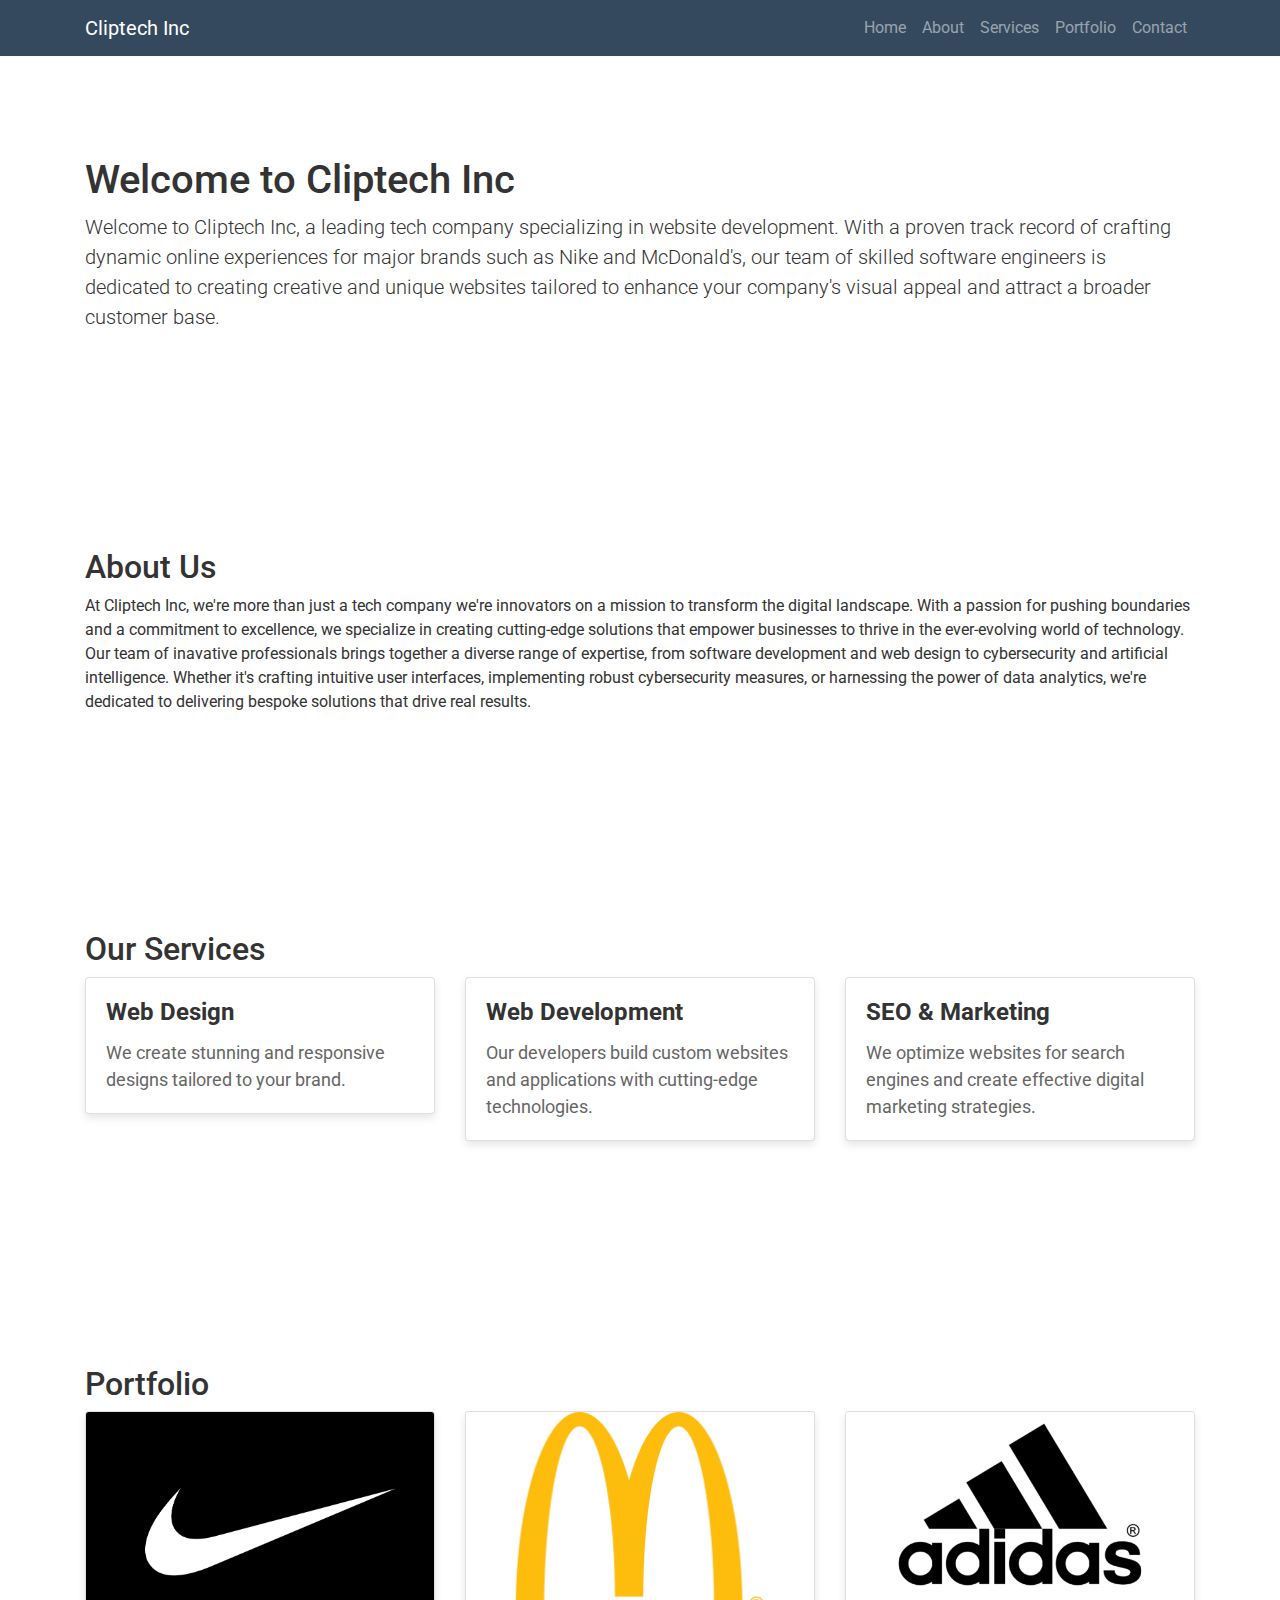
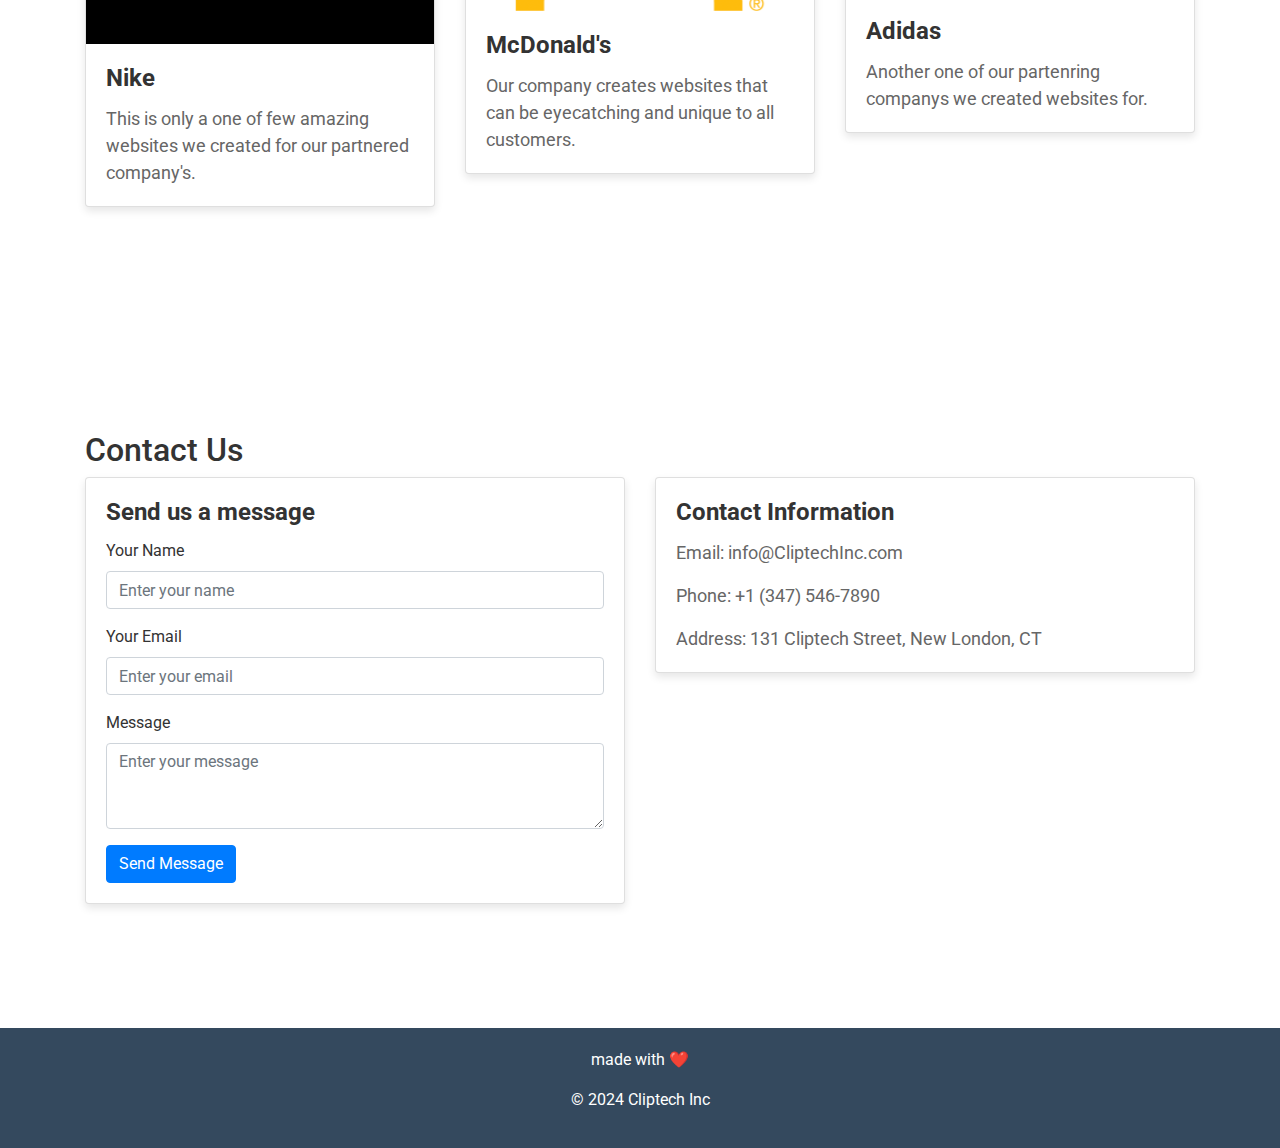
<file: index.html>
<!DOCTYPE html>
<html lang="en">

<head>
  <meta charset="UTF-8">
  <meta name="viewport" content="width=device-width, initial-scale=1.0">
  <title>Cliptech Inc</title>
  <!-- Font -->
  <link rel="preconnect" href="https://fonts.googleapis.com">
  <link rel="preconnect" href="https://fonts.gstatic.com" crossorigin>
  <link href='https://fonts.googleapis.com/css?family=Roboto' rel='stylesheet'>

  <!-- CSS file -->
  <link rel="stylesheet" href="styles.css">
  <!-- Bootstrap CSS -->
  <link rel="stylesheet" href="https://stackpath.bootstrapcdn.com/bootstrap/4.5.2/css/bootstrap.min.css">

  <script>
    function sendMessage() {
      const name = document.getElementById('name').value;
      const email = document.getElementById('email').value;
      const message = document.getElementById('message').value;

      // Display success message
      const successMessage = document.getElementById('successMessage');
      successMessage.style.display = 'block';
    }

    document.addEventListener('DOMContentLoaded', function () {
      const servicesList = document.getElementById('servicesList');
      data = [
        {
          "title": "Web Design",
          "description": "We create stunning and responsive designs tailored to your brand."
        },
        {
          "title": "Web Development",
          "description": "Our developers build custom websites and applications with cutting-edge technologies."
        },
        {
          "title": "SEO & Marketing",
          "description": "We optimize websites for search engines and create effective digital marketing strategies."
        }
      ]

      data.forEach(service => {
        const serviceCard = document.createElement('div');
        serviceCard.classList.add('col-lg-4', 'mb-4');
        serviceCard.innerHTML = `
              <div class="card">
                <div class="card-body">
                  <h5 class="card-title">${service.title}</h5>
                  <p class="card-text">${service.description}</p>
                </div>
              </div>
            `;
        servicesList.appendChild(serviceCard);
      });

    })
  </script>
</head>

<body>
  <nav class="navbar navbar-expand-lg navbar-dark">
    <div class="container">
      <a class="navbar-brand" href="#">Cliptech Inc</a>
      <button class="navbar-toggler" type="button" data-toggle="collapse" data-target="#navbarNav"
        aria-controls="navbarNav" aria-expanded="false" aria-label="Toggle navigation">
        <span class="navbar-toggler-icon"></span>
      </button>
      <div class="collapse navbar-collapse" id="navbarNav">
        <ul class="navbar-nav ml-auto">
          <li class="nav-item">
            <a class="nav-link" href="#home">Home</a>
          </li>
          <li class="nav-item">
            <a class="nav-link" href="#about">About</a>
          </li>
          <li class="nav-item">
            <a class="nav-link" href="#services">Services</a>
          </li>
          <li class="nav-item">
            <a class="nav-link" href="#portfolio">Portfolio</a>
          </li>
          <li class="nav-item">
            <a class="nav-link" href="#contact">Contact</a>
          </li>
        </ul>
      </div>
    </div>
  </nav>

  <section id="home" class="section">
    <div class="container">
      <h1>Welcome to Cliptech Inc</h1>
      <!-- this section was written with https://chat.openai.com/share/2d3a7483-b6cb-42b3-8efd-8ccf3b006bca-->
      <p class="lead">
        Welcome to Cliptech Inc, a leading tech company specializing in website development.
        With a proven track record of crafting dynamic online experiences for major brands such as Nike and McDonald's,
        our team of skilled software engineers is dedicated to creating creative and unique websites tailored to enhance
        your company's visual appeal and attract a broader customer base.
      </p>
    </div>
  </section>

  <section id="about" class="section">
    <div class="container">
      <!--  this section was written with https://chat.openai.com/share/2d3a7483-b6cb-42b3-8efd-8ccf3b006bca-->
      <h2>About Us</h2>
      <p> At Cliptech Inc, we're more than just a tech company we're innovators on a mission to transform the digital
        landscape.
        With a passion for pushing boundaries and a commitment to excellence, we specialize in creating cutting-edge
        solutions that
        empower businesses to thrive in the ever-evolving world of technology.
        Our team of inavative professionals brings together a diverse range of expertise,
        from software development and web design to cybersecurity and artificial intelligence.
        Whether it's crafting intuitive user interfaces, implementing robust cybersecurity measures,
        or harnessing the power of data analytics, we're dedicated to delivering bespoke solutions that drive real
        results. </p>
    </div>
  </section>

  <section id="services" class="section">
    <div class="container">
      <h2>Our Services</h2>

      <!-- `JSON` parsing -->
      <div class="row" id="servicesList">
      </div>
  </section>

  <section id="portfolio" class="section">
    <div class="container">
      <h2>Portfolio</h2>
      <div class="row">
        <div class="col-md-4 mb-4">
          <div class="card">
            <a href="nike/home.html">
              <img src="imgs/nike-logo.webp" class="card-img-top" alt="Portfolio Item">
              <div class="card-body">
                <h5 class="card-title">Nike </h5>
                <p class="card-text">This is only a one of few amazing websites we created for our partnered company's.
                </p>
            </a>
          </div>
        </div>
      </div>
      <div class="col-md-4 mb-4">
        <div class="card">
          <img src="imgs/mcdonalds-logo.png" class="card-img-top" alt="Portfolio Item">
          <div class="card-body">
            <h5 class="card-title">McDonald's</h5>
            <p class="card-text">Our company creates websites that can be eyecatching and unique to all customers.</p>
          </div>
        </div>
      </div>
      <div class="col-md-4 mb-4">
        <div class="card">
          <img src="imgs/adidas-logo.png" class="card-img-top" alt="Portfolio Item">
          <div class="card-body">
            <h5 class="card-title">Adidas</h5>
            <p class="card-text">Another one of our partenring companys we created websites for.</p>
          </div>
        </div>
      </div>
    </div>
    </div>
  </section>

  <section id="contact" class="section">
    <div class="container">
      <h2>Contact Us</h2>
      <div class="row">
        <div class="col-md-6 mb-4">
          <div class="card">
            <div class="card-body">
              <h5 class="card-title">Send us a message</h5>
              <form>
                <div class="form-group">
                  <label for="name">Your Name</label>
                  <input type="text" class="form-control" id="name" placeholder="Enter your name">
                </div>
                <div class="form-group">
                  <label for="email">Your Email</label>
                  <input type="email" class="form-control" id="email" placeholder="Enter your email">
                </div>
                <div class="form-group">
                  <label for="message">Message</label>
                  <textarea class="form-control" id="message" rows="3" placeholder="Enter your message"></textarea>
                </div>
                <button type="button" onclick="sendMessage()" class="btn btn-primary">Send Message</button>
              </form>
              <div id="successMessage" style="display: none; margin-top: 10px; color: green;">Message sent successfully!
              </div>
            </div>
          </div>
        </div>
        <div class="col-md-6 mb-4">
          <div class="card">
            <div class="card-body">
              <h5 class="card-title">Contact Information</h5>
              <p class="card-text">Email: info@CliptechInc.com</p>
              <p class="card-text">Phone: +1 (347) 546-7890</p>
              <p class="card-text">Address: 131 Cliptech Street, New London, CT</p>
            </div>
          </div>
        </div>
      </div>
    </div>
  </section>

  <footer class="footer">
    <div class="container text-center">
      <p>made with ❤️ </p>
      <p>&copy; 2024 Cliptech Inc</p>
    </div>
  </footer>

  <!-- Bootstrap JS and dependencies -->
  <script src="https://code.jquery.com/jquery-3.5.1.slim.min.js"></script>
  <script src="https://cdn.jsdelivr.net/npm/@popperjs/core@2.5.3/dist/umd/popper.min.js"></script>
  <script src="https://stackpath.bootstrapcdn.com/bootstrap/4.5.2/js/bootstrap.min.js"></script>
</body>

</html>
</file>
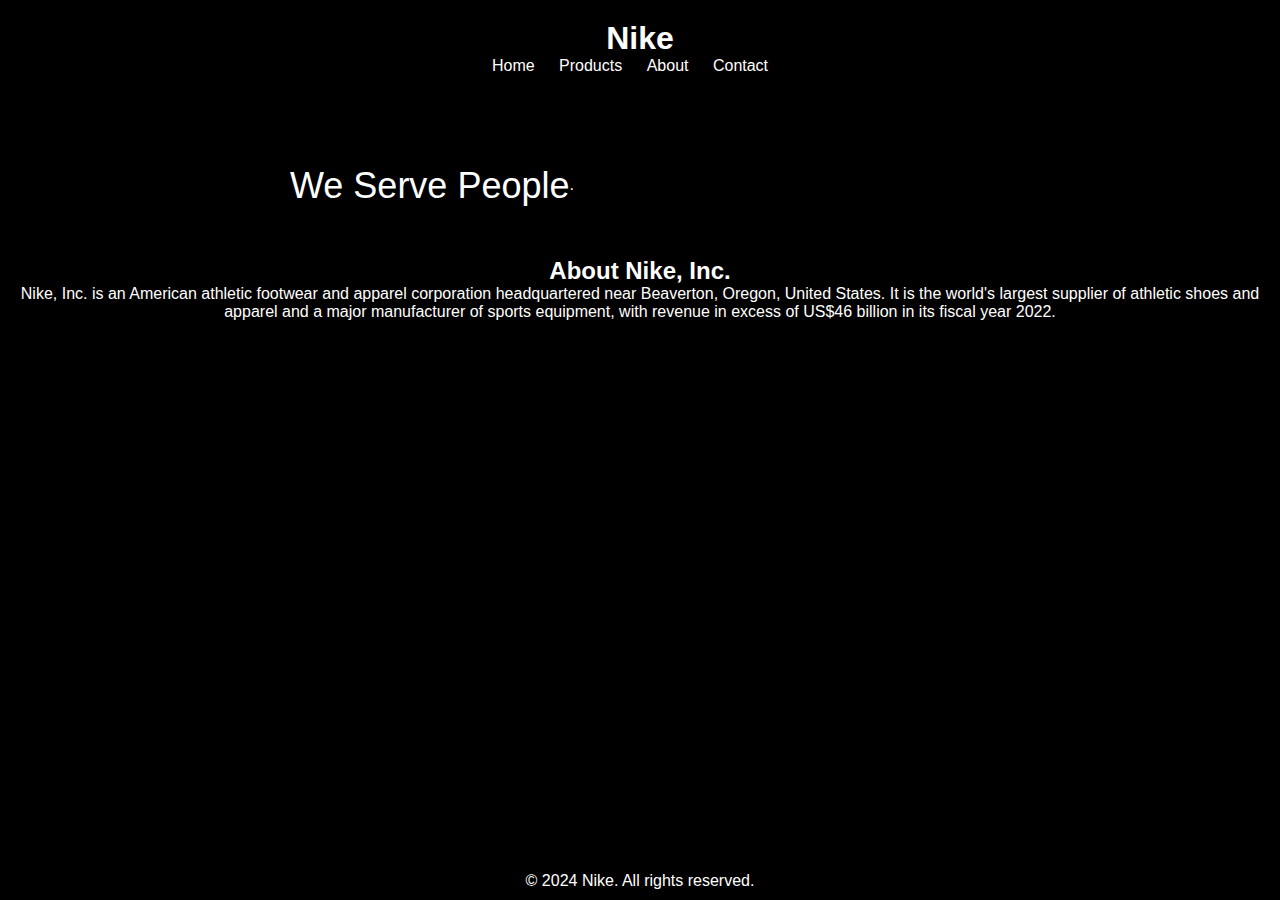
<file: nike/about.html>
<!DOCTYPE html>
<html lang="en">
<head>
    <meta charset="UTF-8">
    <meta name="viewport" content="width=device-width, initial-scale=1.0">
    <title>Nike - About</title>
    <link rel="stylesheet" href="styles.css">
    <style>
        body {
            font-family: Arial, sans-serif;
            color: #fff;
            background-color: #000;
            margin: 0;
            padding: 0;
        }

        header {
            background-color: #000;
            color: #fff;
            padding: 20px;
            text-align: center;
        }

        header h1 {
            margin: 0;
        }

        nav ul {
            list-style-type: none;
            margin: 0;
            padding: 0;
            text-align: center;
        }

        nav ul li {
            display: inline;
            margin-right: 20px;
        }

        nav ul li a {
            text-decoration: none;
            color: #fff;
        }

        main {
            padding: 20px;
            text-align: center;
        }

        section#about {
            background-color: rgba(0, 0, 0, 0.8); /* Semi-transparent black */
            padding: 50px;
            border-radius: 10px;
            margin: 0 auto;
            max-width: 800px;
            text-align: left; /* Align content to the left */
        }

        section#about h2 {
            color: #fff;
            text-align: center;
            margin-bottom: 20px;
        }

        #dynamic-word {
            font-size: 36px;
            vertical-align: middle;
        }

        #serve {
            font-size: 36px;
            vertical-align: middle;
        }

        footer {
            background-color: #000;
            color: #fff;
            text-align: center;
            padding: 10px 0;
            width: 100%;
            position: fixed;
            bottom: 0;
        }
    </style>
</head>
<body>
    <header>
        <h1>Nike</h1>
        <nav>
            <ul>
                <li><a href="home.html">Home</a></li>
                <li><a href="products.html">Products</a></li>
                <li><a href="about.html">About</a></li>
                <li><a href="contact.html">Contact</a></li>
            </ul>
        </nav>
    </header>
    
    <main>
        <section id="about">
            <p><span id="serve">We Serve </span> <span id="dynamic-word">People</span>.</p>
        </section>
        <section id="about-nike"> <h2>About Nike, Inc.</h2> <p>Nike, Inc. is an American athletic footwear and apparel corporation headquartered near Beaverton, Oregon, United States. It is the world's largest supplier of athletic shoes and apparel and a major manufacturer of sports equipment, with revenue in excess of US$46 billion in its fiscal year 2022.</p> </section>
    </main>

    <footer>
        <p>&copy; 2024 Nike. All rights reserved.</p>
    </footer>

    <script>
        window.onload = function() {
            var dynamicWords = [' Family', ' Friends', ' Men', ' Women', ' Kids', ' Athletics'];
            var index = 0;
            var dynamicWord = document.getElementById('dynamic-word');

            setInterval(function() {
                dynamicWord.textContent = dynamicWords[index];
                index = (index + 1) % dynamicWords.length;
            }, 2000);
        };
    </script>
</body>
</html>
</file>
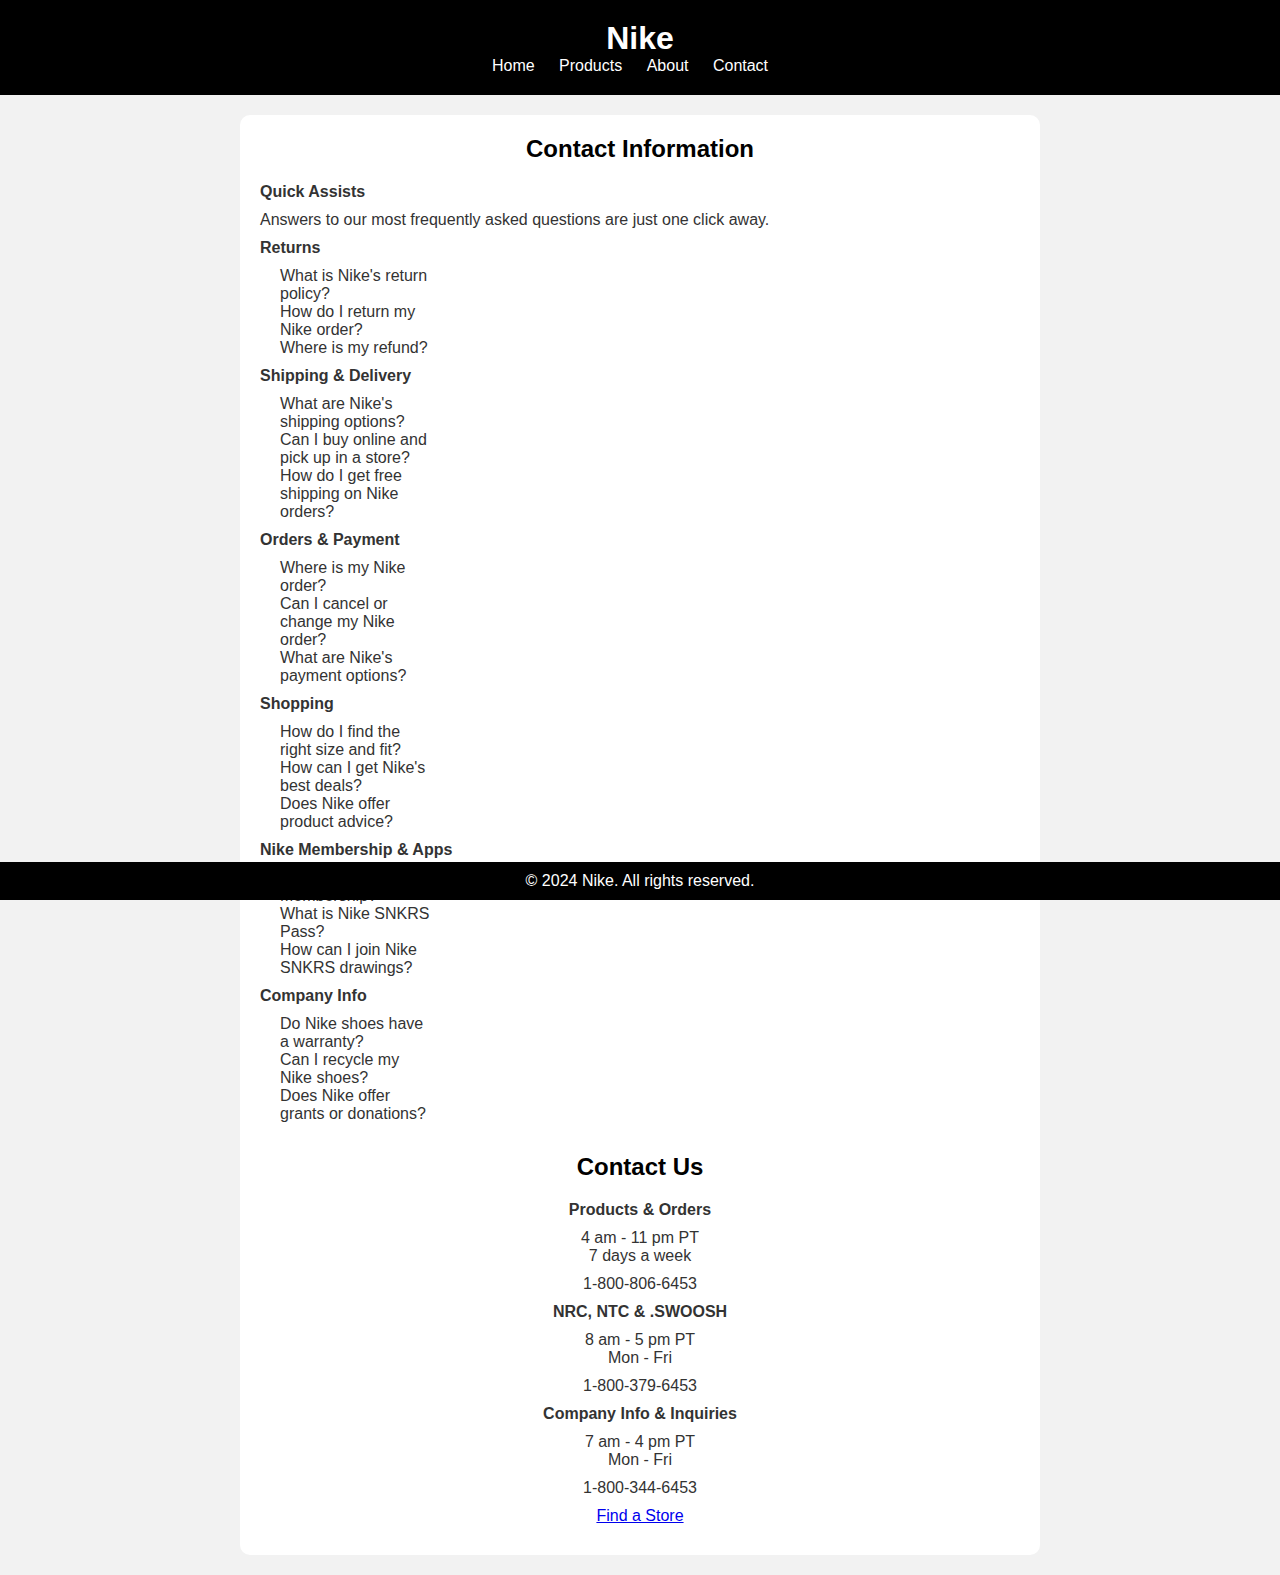
<file: nike/contact.html>
<!DOCTYPE html>
<html lang="en">
<head>
    <meta charset="UTF-8">
    <meta name="viewport" content="width=device-width, initial-scale=1.0">
    <title>Nike - Contact</title>
    <link rel="stylesheet" href="styles.css">
    <style>
        body {
            font-family: Arial, sans-serif;
            color: #333;
            background-color: #f2f2f2;
            margin: 0;
            padding: 0;
        }

        header {
            background-color: #000;
            color: #fff;
            padding: 20px;
            text-align: center;
        }

        header h1 {
            margin: 0;
        }

        nav ul {
            list-style-type: none;
            margin: 0;
            padding: 0;
            text-align: center;
        }

        nav ul li {
            display: inline;
            margin-right: 20px;
        }

        nav ul li a {
            text-decoration: none;
            color: #fff;
        }

        main {
            padding: 20px;
            text-align: center;
        }

        section#contact-info {
            background-color: #fff;
            padding: 20px;
            border-radius: 10px;
            margin: 0 auto;
            max-width: 800px;
            text-align: left;
            display: flex;
            flex-wrap: wrap;
            justify-content: space-between;
        }

        section#contact-info h2 {
            color: #000;
            text-align: center;
            margin-bottom: 20px;
        }

        section#contact-info p,
        section#contact-info ul {
            margin: 10px 0;
        }

        section#contact-info .contact-info-column {
            flex-basis: 100%;
        }

        section#contact-us {
            text-align: center;
            margin-top: 20px;
        }

        footer {
            background-color: #000;
            color: #fff;
            text-align: center;
            padding: 10px 0;
            width: 100%;
            position: fixed;
            bottom: 0;
        }
    </style>
</head>
<body>
    <header>
        <h1>Nike</h1>
        <nav>
            <ul>
                <li><a href="home.html">Home</a></li>
                <li><a href="products.html">Products</a></li>
                <li><a href="about.html">About</a></li>
                <li><a href="contact.html">Contact</a></li>
            </ul>
        </nav>
    </header>
    
    <main>
        <section id="contact-info">
            <div class="contact-info-column">
                <h2>Contact Information</h2>
                <p><strong>Quick Assists</strong></p>
                <p>Answers to our most frequently asked questions are just one click away.</p>
                <ul>
                    <li><strong>Returns</strong></li>
                    <ul>
                        <li>What is Nike's return policy?</li>
                        <li>How do I return my Nike order?</li>
                        <li>Where is my refund?</li>
                    </ul>
                    <li><strong>Shipping & Delivery</strong></li>
                    <ul>
                        <li>What are Nike's shipping options?</li>
                        <li>Can I buy online and pick up in a store?</li>
                        <li>How do I get free shipping on Nike orders?</li>
                    </ul>
                    <li><strong>Orders & Payment</strong></li>
                    <ul>
                        <li>Where is my Nike order?</li>
                        <li>Can I cancel or change my Nike order?</li>
                        <li>What are Nike's payment options?</li>
                    </ul>
                    <li><strong>Shopping</strong></li>
                    <ul>
                        <li>How do I find the right size and fit?</li>
                        <li>How can I get Nike's best deals?</li>
                        <li>Does Nike offer product advice?</li>
                    </ul>
                    <li><strong>Nike Membership & Apps</strong></li>
                    <ul>
                        <li>What is Nike Membership?</li>
                        <li>What is Nike SNKRS Pass?</li>
                        <li>How can I join Nike SNKRS drawings?</li>
                    </ul>
                    <li><strong>Company Info</strong></li>
                    <ul>
                        <li>Do Nike shoes have a warranty?</li>
                        <li>Can I recycle my Nike shoes?</li>
                        <li>Does Nike offer grants or donations?</li>
                    </ul>
                </ul>
            </div>
            <div class="contact-info-column">
                <section id="contact-us">
                    <h2>Contact Us</h2>
                    <p><strong>Products & Orders</strong></p>
                    <p>4 am - 11 pm PT<br>7 days a week</p>
                    <p>1-800-806-6453</p>
                    <p><strong>NRC, NTC & .SWOOSH</strong></p>
                    <p>8 am - 5 pm PT<br>Mon - Fri</p>
                    <p>1-800-379-6453</p>
                    <p><strong>Company Info & Inquiries</strong></p>
                    <p>7 am - 4 pm PT<br>Mon - Fri</p>
                    <p>1-800-344-6453</p>
                    <p><a href="https://www.google.com/search?q=nike+locations&rlz=1C5GCCM_en&oq=nike&gs_lcrp=EgZjaHJvbWUqBggAEEUYOzIGCAAQRRg7MgYIARBFGDsyBggCEEUYOzITCAMQLhiDARjHARixAxjRAxiABDIGCAQQRRg7MgYIBRBFGDwyBggGEEUYPDIGCAcQRRg80gEHODAyajBqN6gCALACAA&sourceid=chrome&ie=UTF-8&zx=1714675079075&no_sw_cr=1">Find a Store</a></p>
                </section>
            </div>
        </section>
    </main>

    <footer>
        <p>&copy; 2024 Nike. All rights reserved.</p>
    </footer>
</body>
</html>
</file>
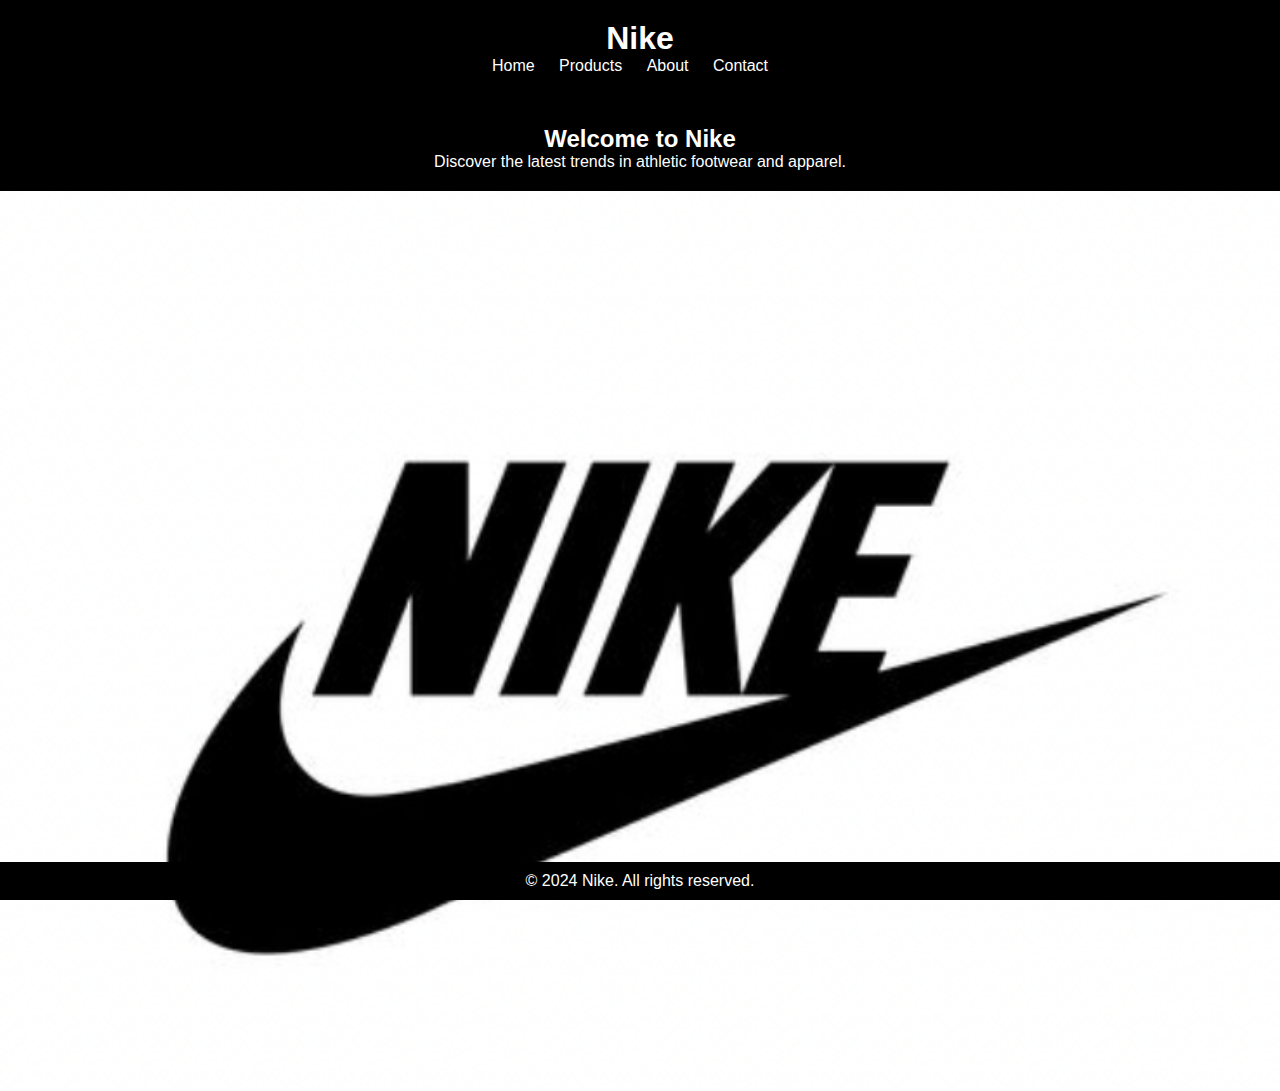
<file: nike/home.html>
<!DOCTYPE html>
<html lang="en">
<head>
    <meta charset="UTF-8">
    <meta name="viewport" content="width=device-width, initial-scale=1.0">
    <title>Nike - Home</title>
    <link rel="stylesheet" href="styles.css">
    <style>
        body {
            font-family: Arial, sans-serif;
            color: #333;
            margin: 0;
            padding: 0;
        }

        header {
            background-color: #000;
            color: #fff;
            padding: 20px;
            text-align: center;
        }

        header h1 {
            margin: 0;
        }

        nav ul {
            list-style-type: none;
            margin: 0;
            padding: 0;
            text-align: center;
        }

        nav ul li {
            display: inline;
            margin-right: 20px;
        }

        nav ul li a {
            text-decoration: none;
            color: #fff;
        }

        main {
            height: 100vh;
            overflow: hidden;
            position: relative;
        }

        .bg-slideshow {
            height: 100%;
            width: 100%;
            position: absolute;
            top: 0;
            left: 0;
            background: url('logo1.png') center/cover no-repeat;
            animation: slideshow 15s infinite;
        }

        @keyframes slideshow {
            0% { background-image: url('logo1.png'); }
            25% { background-image: url('logo2.png'); }
            50% { background-image: url('logo3.png'); }
            75% { background-image: url('logo4.png'); }
            100% { background-image: url('logo1.png'); }
        }

        .content {
            position: relative;
            z-index: 1;
            text-align: center;
            padding-top: 50px;
        }

        footer {
            background-color: #000;
            color: #fff;
            text-align: center;
            padding: 10px 0;
            width: 100%;
            position: fixed;
            bottom: 0;
        }
    </style>
</head>
<body>
    <header>
        <h1>Nike</h1>
        <nav>
            <ul>
                <li><a href="home.html">Home</a></li>
                <li><a href="products.html">Products</a></li>
                <li><a href="about.html">About</a></li>
                <li><a href="contact.html">Contact</a></li>
            </ul>
            <div class="content">
            <h2>Welcome to Nike</h2>
            <p>Discover the latest trends in athletic footwear and apparel.</p>
        </div>
        </nav>
    </header>
    
    <main> 
        
        <div class="bg-slideshow"></div>
       
    </main>

    <footer>
        <p>&copy; 2024 Nike. All rights reserved.</p>
    </footer>
</body>
</html>
</file>
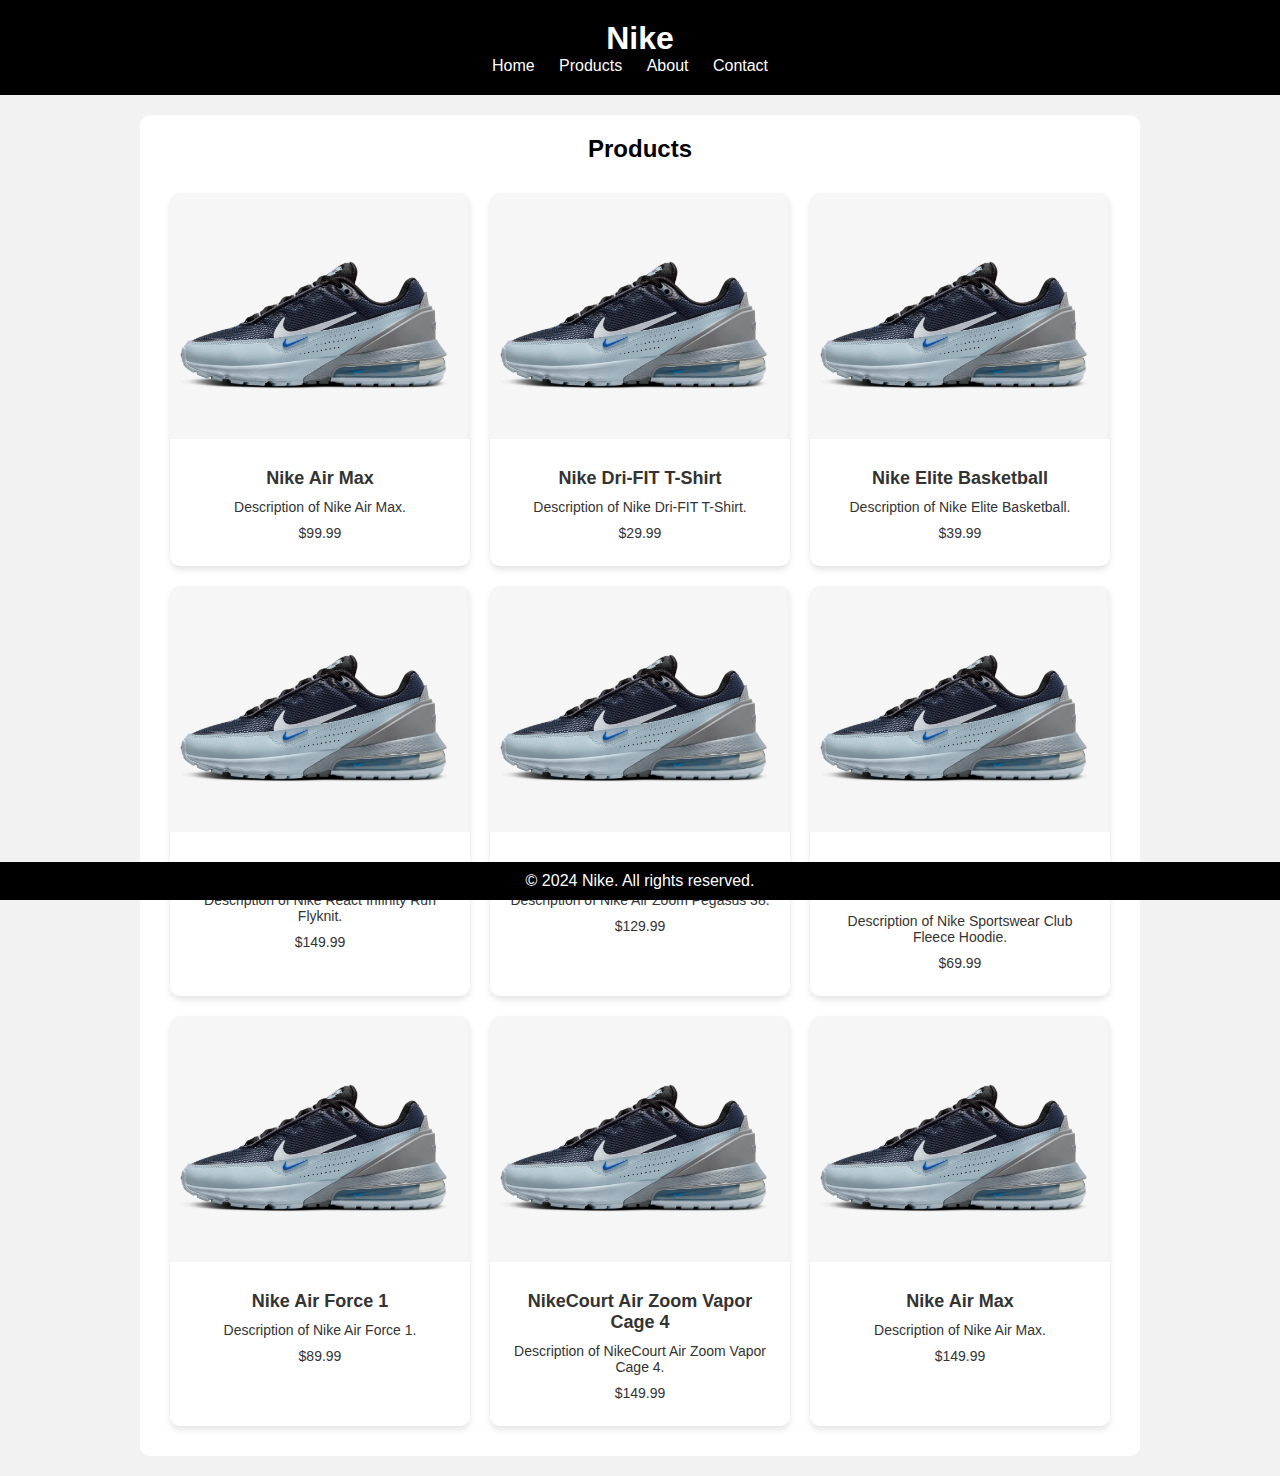
<file: nike/products.html>
<!DOCTYPE html>
<html lang="en">
<head>
    <meta charset="UTF-8">
    <meta name="viewport" content="width=device-width, initial-scale=1.0">
    <title>Nike - Products</title>
    <link rel="stylesheet" href="styles.css">
    <style>
        body {
            font-family: Arial, sans-serif;
            color: #333;
            background-color: #f2f2f2;
            margin: 0;
            padding: 0;
        }

        header {
            background-color: #000;
            color: #fff;
            padding: 20px;
            text-align: center;
        }

        header h1 {
            margin: 0;
        }

        nav ul {
            list-style-type: none;
            margin: 0;
            padding: 0;
            text-align: center;
        }

        nav ul li {
            display: inline;
            margin-right: 20px;
        }

        nav ul li a {
            text-decoration: none;
            color: #fff;
        }

        main {
            padding: 20px;
            text-align: center;
        }

        section#products {
            background-color: #fff;
            padding: 20px;
            border-radius: 10px;
            margin: 0 auto;
            max-width: 1000px;
        }

        section#products h2 {
            color: #000;
            text-align: center;
        }

        .product {
            display: flex;
            flex-wrap: wrap;
            justify-content: center;
            margin-top: 20px;
        }

        .product-item {
            width: 300px;
            margin: 10px;
            background-color: #fff;
            border-radius: 10px;
            box-shadow: 0 4px 6px rgba(0, 0, 0, 0.1);
            transition: all 0.3s ease;
        }

        .product-item:hover {
            transform: translateY(-5px);
            box-shadow: 0 6px 8px rgba(0, 0, 0, 0.2);
        }

        .product-item img {
            width: 100%;
            border-radius: 10px 10px 0 0;
        }

        .product-item .product-info {
            padding: 15px;
        }

        .product-item h3 {
            margin: 10px 0;
            font-size: 18px;
        }

        .product-item p {
            margin: 10px 0;
            font-size: 14px;
        }

        footer {
            background-color: #000;
            color: #fff;
            text-align: center;
            padding: 10px 0;
            width: 100%;
            position: fixed;
            bottom: 0;
        }
    </style>
</head>
<body>
    <header>
        <h1>Nike</h1>
        <nav>
            <ul>
                <li><a href="home.html">Home</a></li>
                <li><a href="products.html">Products</a></li>
                <li><a href="about.html">About</a></li>
                <li><a href="contact.html">Contact</a></li>
            </ul>
        </nav>
    </header>
    
    <main>
        <section id="products">
            <h2>Products</h2>
            <div class="product">
                <div class="product-item">
                    <img src="nikeShoe.png" alt="Nike Air Max">
                    <div class="product-info">
                        <h3>Nike Air Max</h3>
                        <p>Description of Nike Air Max.</p>
                        <p>$99.99</p>
                    </div>
                </div>
                <div class="product-item">
                    <img src="nikeShoe.png" alt="Nike Dri-FIT T-Shirt">
                    <div class="product-info">
                        <h3>Nike Dri-FIT T-Shirt</h3>
                        <p>Description of Nike Dri-FIT T-Shirt.</p>
                        <p>$29.99</p>
                    </div>
                </div>
                <div class="product-item">
                    <img src="nikeShoe.png" alt="Nike Elite Basketball">
                    <div class="product-info">
                        <h3>Nike Elite Basketball</h3>
                        <p>Description of Nike Elite Basketball.</p>
                        <p>$39.99</p>
                    </div>
                </div>
                <div class="product-item">
                    <img src="nikeShoe.png" alt="Nike React Infinity Run Flyknit">
                    <div class="product-info">
                        <h3>Nike React Infinity Run Flyknit</h3>
                        <p>Description of Nike React Infinity Run Flyknit.</p>
                        <p>$149.99</p>
                    </div>
                </div>
                <!-- Add the rest of the products here -->
                <div class="product-item">
                    <img src="nikeShoe.png" alt="Nike Air Zoom Pegasus 38">
                    <div class="product-info">
                        <h3>Nike Air Zoom Pegasus 38</h3>
                        <p>Description of Nike Air Zoom Pegasus 38.</p>
                        <p>$129.99</p>
                    </div>
                </div>
                <div class="product-item">
                    <img src="nikeShoe.png" alt="Nike Sportswear Club Fleece Hoodie">
                    <div class="product-info">
                        <h3>Nike Sportswear Club Fleece Hoodie</h3>
                        <p>Description of Nike Sportswear Club Fleece Hoodie.</p>
                        <p>$69.99</p>
                    </div>
                </div>
                <div class="product-item">
                    <img src="nikeShoe.png" alt="Nike Air Force 1">
                    <div class="product-info">
                        <h3>Nike Air Force 1</h3>
                        <p>Description of Nike Air Force 1.</p>
                        <p>$89.99</p>
                    </div>
                </div>
                <div class="product-item">
                    <img src="nikeShoe.png" alt="NikeCourt Air Zoom Vapor Cage 4">
                    <div class="product-info">
                        <h3>NikeCourt Air Zoom Vapor Cage 4</h3>
                        <p>Description of NikeCourt Air Zoom Vapor Cage 4.</p>
                        <p>$149.99</p>
                    </div>
                </div>
                <div class="product-item">
                    <img src="nikeShoe.png" alt="Nike Air Max">
                    <div class="product-info">
                        <h3>Nike Air Max</h3>
                        <p>Description of Nike Air Max.</p>
                        <p>$149.99</p>
                    </div>
                </div>
            </div>
        </section>
    </main>

    <footer>
        <p>&copy; 2024 Nike. All rights reserved.</p>
    </footer>
</body>
</html>
</file>
<file: styles.css>
body {
  font-family: 'Roboto', sans-serif;
  background-color: #f5f5f5;
  /* Very Light Grey */
  color: #333333;
  /* Dark Grey */
}

.navbar {
  background-color: #34495e;
  /* Dark Blue Grey */
  color: #ffffff;
  /* White */
}

.navbar-brand,
.navbar-nav .nav-link {
  color: #ffffff;
  /* White */
}

.section {
  padding: 100px 0;
  background-color: #ffffff;
  /* White */
  color: #333333;
  /* Dark Grey */
}

.card {
  border: none;
  box-shadow: 0px 4px 8px rgba(0, 0, 0, 0.1);
}

.card-title {
  font-size: 24px;
  font-weight: bold;
  color: #333333;
  /* Dark Grey */
}

.card-text {
  font-size: 18px;
  color: #666666;
  /* Medium Grey */
}

.btn-primary {
  background-color: #2ecc71;
  /* Emerald Green */
  color: #ffffff;
  /* White */
  border: none;
}

.btn-primary:hover {
  background-color: #27ae60;
  /* Darker Emerald Green */
}

.footer {
  background-color: #34495e;
  /* Dark Blue Grey */
  color: #ffffff;
  /* White */
  padding: 20px 0;
}


/* Font */
.roboto-thin {
  font-family: "Roboto", sans-serif;
  font-weight: 100;
  font-style: normal;
}

.roboto-light {
  font-family: "Roboto", sans-serif;
  font-weight: 300;
  font-style: normal;
}

.roboto-regular {
  font-family: "Roboto", sans-serif;
  font-weight: 400;
  font-style: normal;
}

.roboto-medium {
  font-family: "Roboto", sans-serif;
  font-weight: 500;
  font-style: normal;
}

.roboto-bold {
  font-family: "Roboto", sans-serif;
  font-weight: 700;
  font-style: normal;
}

.roboto-black {
  font-family: "Roboto", sans-serif;
  font-weight: 900;
  font-style: normal;
}

.roboto-thin-italic {
  font-family: "Roboto", sans-serif;
  font-weight: 100;
  font-style: italic;
}

.roboto-light-italic {
  font-family: "Roboto", sans-serif;
  font-weight: 300;
  font-style: italic;
}

.roboto-regular-italic {
  font-family: "Roboto", sans-serif;
  font-weight: 400;
  font-style: italic;
}

.roboto-medium-italic {
  font-family: "Roboto", sans-serif;
  font-weight: 500;
  font-style: italic;
}

.roboto-bold-italic {
  font-family: "Roboto", sans-serif;
  font-weight: 700;
  font-style: italic;
}

.roboto-black-italic {
  font-family: "Roboto", sans-serif;
  font-weight: 900;
  font-style: italic;
}
</file>
<file: nike/styles.css>
/* Reset styles */
* {
    margin: 0;
    padding: 0;
    box-sizing: border-box;
}

body {
    font-family: Arial, sans-serif;
}

header {
    background-color: #f8f8f8;
    padding: 20px;
    text-align: center;
}

nav ul {
    list-style-type: none;
}

nav ul li {
    display: inline;
    margin-right: 20px;
}

nav ul li a {
    text-decoration: none;
    color: #333;
}

main {
    padding: 20px;
}

footer {
    background-color: #333;
    color: #fff;
    text-align: center;
    padding: 10px 0;
}
body {
    font-family: Arial, sans-serif;
    color: #000;
    background-color: #fff;
    margin: 0;
    padding: 0;
}

header {
    background-color: #000;
    color: #fff;
    padding: 20px;
    text-align: center;
}

header h1 {
    margin: 0;
}

nav ul {
    list-style-type: none;
    margin: 0;
    padding: 0;
    text-align: center;
}

nav ul li {
    display: inline;
    margin-right: 20px;
}

nav ul li a {
    text-decoration: none;
    color: #fff;
}

main {
    padding: 20px;
}

section#contact-info {
    background-color: #f2f2f2;
    padding: 20px;
    border-radius: 10px;
    display: flex;
    flex-wrap: wrap;
    justify-content: space-between;
}

section#contact-info h2, section#contact-info h3 {
    color: #000;
    width: 100%;
}

section#contact-info ul {
    list-style-type: none;
    padding-left: 0;
    width: 48%;
    margin-bottom: 20px;
}

section#contact-info ul ul {
    padding-left: 20px;
}

footer {
    background-color: #000;
    color: #fff;
    text-align: center;
    padding: 10px 0;
    width: 100%;
    position: fixed;
    bottom: 0;
}
</file>
